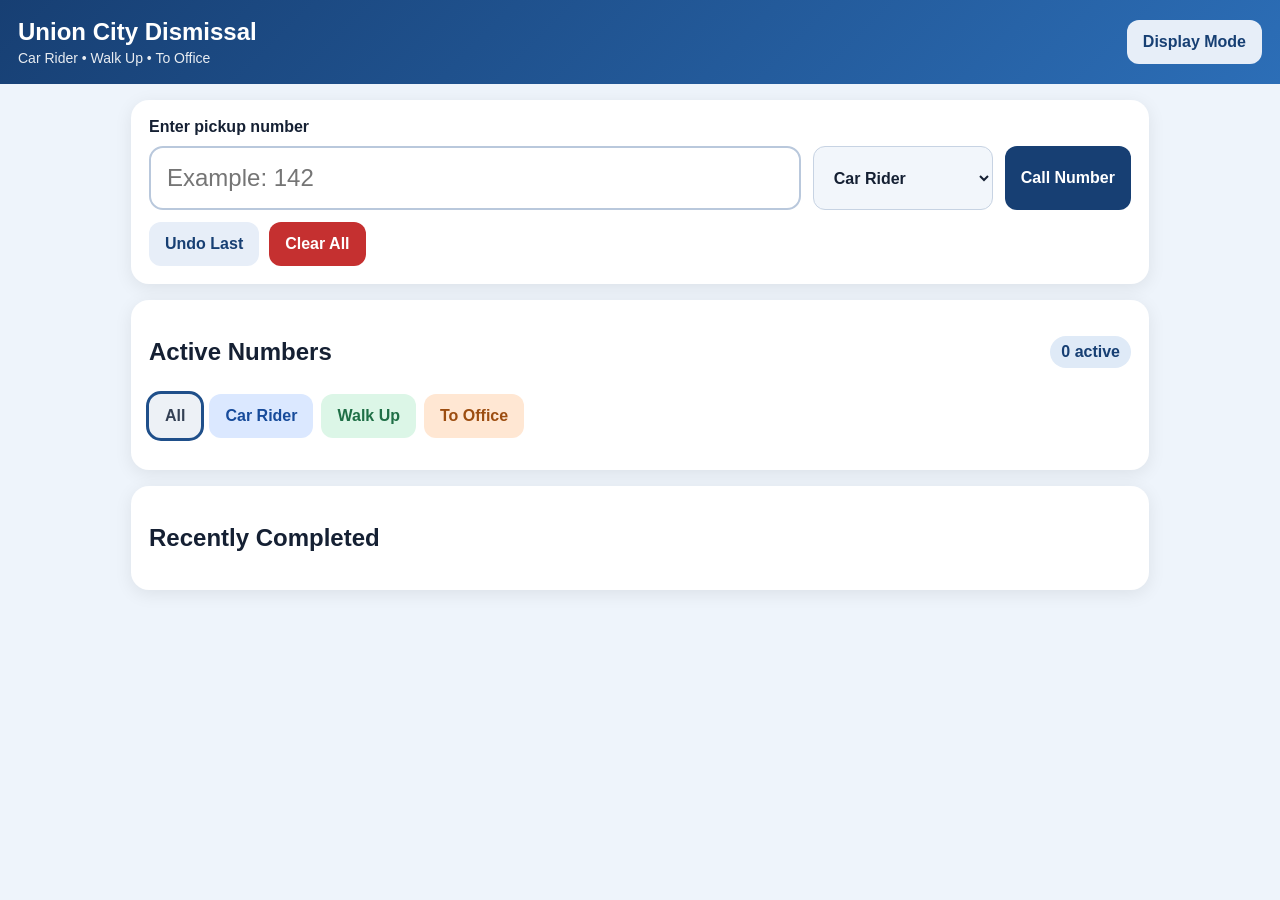
<file: index.html>
<!doctype html>
<html lang="en">
<head>
  <meta charset="utf-8">
  <meta name="viewport" content="width=device-width,initial-scale=1,viewport-fit=cover">
  <meta name="theme-color" content="#173f73">
  <link rel="manifest" href="manifest.webmanifest">
  <link rel="stylesheet" href="styles.css">
  <title>Union City Dismissal</title>
</head>
<body>
<header>
  <div>
    <h1>Union City Dismissal</h1>
    <p>Car Rider • Walk Up • To Office</p>
  </div>
  <button id="modeBtn" class="secondary">Display Mode</button>
</header>

<main>
  <section id="callerView">
    <div class="card">
      <label for="numberInput">Enter pickup number</label>
      <div class="entry-row">
        <input id="numberInput" inputmode="numeric" pattern="[0-9]*" autocomplete="off" placeholder="Example: 142">
        <select id="typeSelect" aria-label="Dismissal type">
          <option value="car">Car Rider</option>
          <option value="walk">Walk Up</option>
          <option value="office">To Office</option>
        </select>
        <button id="callBtn">Call Number</button>
      </div>
      <div class="quick-actions">
        <button id="undoBtn" class="secondary">Undo Last</button>
        <button id="clearBtn" class="danger">Clear All</button>
      </div>
    </div>

    <div class="card">
      <div class="section-title">
        <h2>Active Numbers</h2>
        <span id="countBadge">0 active</span>
      </div>

      <div class="filter-row">
        <button class="filter active" data-filter="all">All</button>
        <button class="filter car" data-filter="car">Car Rider</button>
        <button class="filter walk" data-filter="walk">Walk Up</button>
        <button class="filter office" data-filter="office">To Office</button>
      </div>

      <div id="activeList" class="active-list"></div>
    </div>

    <div class="card">
      <h2>Recently Completed</h2>
      <div id="historyList" class="history-list"></div>
    </div>
  </section>

  <section id="displayView" hidden>
    <div class="display-toolbar">
      <button id="backBtn" class="secondary">Back to Caller</button>
      <button id="fullscreenBtn">Full Screen</button>
      <label class="sound-toggle"><input id="soundToggle" type="checkbox" checked> Sound</label>
      <select id="displayFilter">
        <option value="all">Show All</option>
        <option value="car">Car Rider</option>
        <option value="walk">Walk Up</option>
        <option value="office">To Office</option>
      </select>
    </div>

    <div class="legend">
      <span class="legend-item car">Car Rider</span>
      <span class="legend-item walk">Walk Up</span>
      <span class="legend-item office">To Office</span>
    </div>

    <div id="displayBoard" class="display-board"></div>
    <div class="display-footer">Please report to your dismissal area when your number appears.</div>
  </section>
</main>

<script src="app.js"></script>
</body>
</html>
</file>
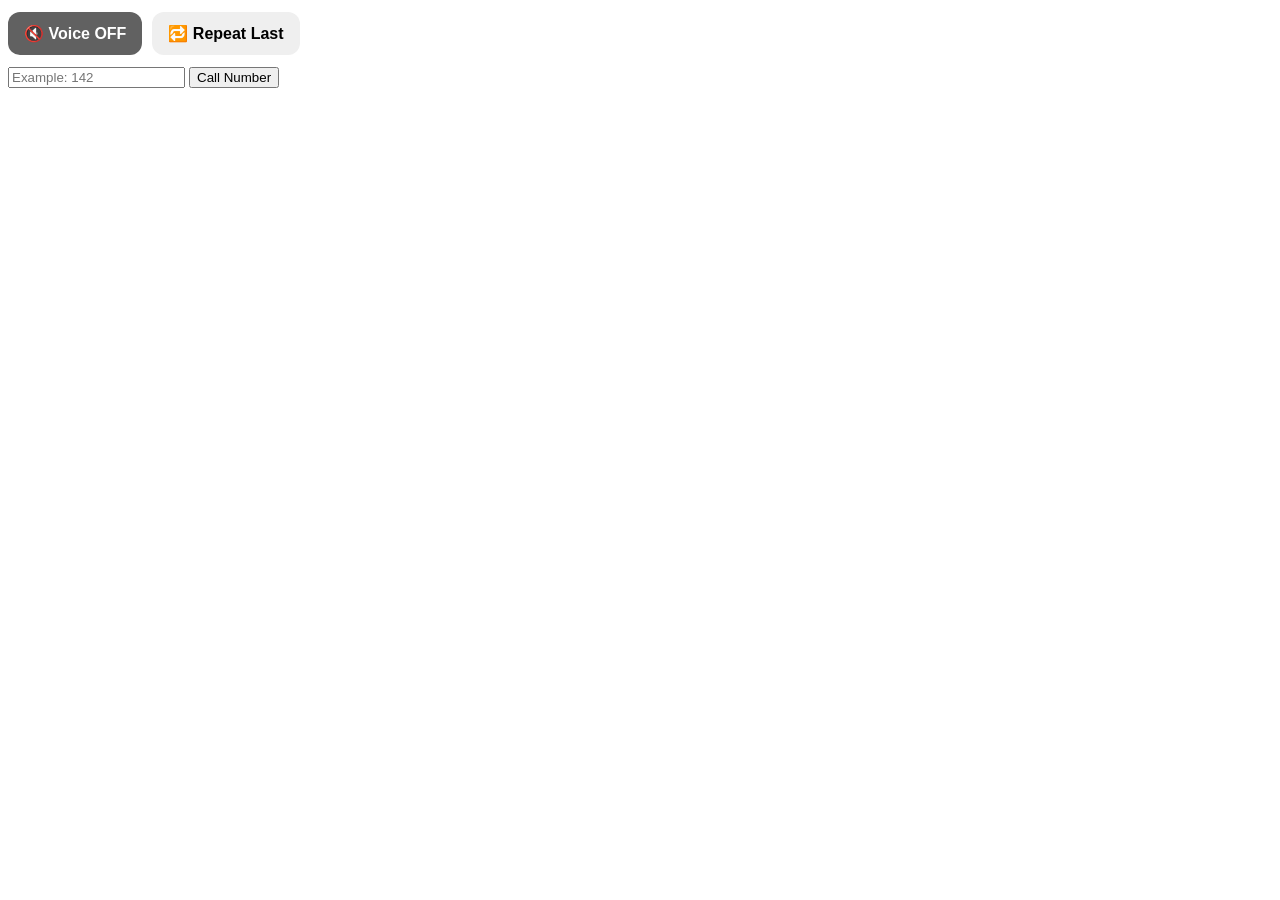
<file: integration-example.html>
<!doctype html>
<html lang="en">
<head>
  <meta charset="utf-8">
  <meta name="viewport" content="width=device-width,initial-scale=1">
  <title>Union City Dismissal Voice Example</title>
  <link rel="stylesheet" href="dismissal-voice.css">
</head>
<body>
  <div id="voice-controls-mount"></div>
  <input id="numberInput" placeholder="Example: 142">
  <button id="callButton">Call Number</button>

  <script src="dismissal-voice.js"></script>
  <script>
    document.getElementById("callButton").addEventListener("click", function () {
      const value = document.getElementById("numberInput").value.trim();
      if (!value) return;
      DismissalVoice.announce(value);
    });
  </script>
</body>
</html>
</file>
<file: styles.css>
:root{
  --blue:#173f73;
  --blue2:#2c6eb7;
  --light:#eef4fb;
  --card:#fff;
  --ink:#152033;
  --muted:#667085;
  --green:#2f855a;
  --red:#c53030;
  --car:#2f6fdd;
  --walk:#2f9e64;
  --office:#e27a1f;
}
*{box-sizing:border-box}
body{margin:0;font-family:-apple-system,BlinkMacSystemFont,"Segoe UI",sans-serif;background:var(--light);color:var(--ink)}
header{display:flex;justify-content:space-between;align-items:center;gap:14px;background:linear-gradient(135deg,var(--blue),var(--blue2));color:#fff;padding:18px}
h1{font-size:24px;margin:0}header p{margin:4px 0 0;font-size:14px;opacity:.9}
button,select{border:0;border-radius:12px;padding:13px 16px;font-size:16px;font-weight:700}
button{background:var(--blue);color:white;cursor:pointer}
button.secondary{background:#e7eef8;color:var(--blue)}
button.danger{background:var(--red)}
main{max-width:1050px;margin:auto;padding:16px}
.card{background:var(--card);border-radius:18px;padding:18px;margin-bottom:16px;box-shadow:0 4px 18px rgba(0,0,0,.08)}
label{font-weight:700}
.entry-row{display:grid;grid-template-columns:1fr 180px auto;gap:12px;margin-top:10px}
input{width:100%;padding:16px;border:2px solid #b9c8dc;border-radius:14px;font-size:24px}
select{background:#f2f6fb;color:var(--ink);border:1px solid #c7d3e3}
.quick-actions{display:flex;gap:10px;margin-top:12px;flex-wrap:wrap}
.section-title{display:flex;justify-content:space-between;align-items:center}
#countBadge{background:#dfeaf7;color:var(--blue);padding:7px 11px;border-radius:999px;font-weight:700}
.filter-row{display:flex;gap:8px;flex-wrap:wrap;margin:8px 0 14px}
.filter{background:#edf1f6;color:#344054}
.filter.active{outline:3px solid #1f4f8a}
.filter.car{background:#dbe8ff;color:#174b9b}
.filter.walk{background:#dcf6e7;color:#1f6f46}
.filter.office{background:#ffe7d3;color:#9c4d10}
.active-list{display:grid;gap:12px}
.active-item{display:grid;grid-template-columns:1fr auto auto;align-items:center;gap:10px;border-radius:16px;padding:14px;border:3px solid transparent}
.active-item.car{background:#eef4ff;border-color:var(--car)}
.active-item.walk{background:#effbf4;border-color:var(--walk)}
.active-item.office{background:#fff5ec;border-color:var(--office)}
.active-number{font-size:38px;font-weight:900}
.meta{font-size:14px;color:var(--muted);font-weight:700}
.done-btn{background:var(--green)}
.recall-btn{background:#7a5af8}
.history-list{display:flex;flex-wrap:wrap;gap:10px}
.history-chip{background:#eef1f5;border-radius:999px;padding:9px 13px;font-weight:700}
.empty{color:var(--muted);padding:18px 0}
.display-toolbar{display:flex;justify-content:center;align-items:center;gap:10px;margin-bottom:12px;flex-wrap:wrap}
.sound-toggle{display:flex;align-items:center;gap:6px;background:#fff;padding:10px 14px;border-radius:12px}
.sound-toggle input{width:auto}
.legend{display:flex;justify-content:center;gap:10px;flex-wrap:wrap;margin-bottom:16px}
.legend-item{padding:9px 14px;border-radius:999px;color:#fff;font-weight:800}
.legend-item.car{background:var(--car)}
.legend-item.walk{background:var(--walk)}
.legend-item.office{background:var(--office)}
.display-board{min-height:68vh;display:grid;grid-template-columns:repeat(2,minmax(0,1fr));gap:18px;align-content:center}
.display-number{display:flex;flex-direction:column;align-items:center;justify-content:center;min-height:180px;border-radius:24px;font-weight:1000;font-size:clamp(72px,13vw,180px);box-shadow:0 6px 24px rgba(0,0,0,.12);border:8px solid transparent;background:#fff}
.display-number.car{color:var(--car);border-color:var(--car)}
.display-number.walk{color:var(--walk);border-color:var(--walk)}
.display-number.office{color:var(--office);border-color:var(--office)}
.display-number.newest{box-shadow:0 0 0 8px #f5c542,0 8px 28px rgba(0,0,0,.2);animation:pulse 1s ease 2}
.display-label{font-size:22px;letter-spacing:.4px;text-transform:uppercase;margin-top:4px}
@keyframes pulse{50%{transform:scale(1.035)}}
.display-empty{grid-column:1/-1;text-align:center;color:var(--muted);font-size:38px;padding:20vh 10px}
.display-footer{text-align:center;font-size:24px;font-weight:700;padding:16px;color:var(--blue)}
body.display-mode{background:#dfeaf7}
body.display-mode header{display:none}
body.display-mode main{max-width:none;padding:18px}
@media(max-width:700px){
  .entry-row{grid-template-columns:1fr}
  .active-item{grid-template-columns:1fr auto}
  .meta{grid-column:1/-1}
  .display-board{grid-template-columns:1fr 1fr}
  .display-number{min-height:135px}
  .display-label{font-size:15px}
}
@media(min-width:1100px){.display-board{grid-template-columns:repeat(3,minmax(0,1fr))}}
</file>
<file: dismissal-voice.css>
.dismissal-voice-controls {
  display: flex;
  gap: 10px;
  flex-wrap: wrap;
  margin: 12px 0;
}
.dismissal-voice-controls button {
  border: 0;
  border-radius: 12px;
  padding: 12px 16px;
  font-size: 16px;
  font-weight: 700;
  cursor: pointer;
}
#dismissalVoiceToggle {
  color: white;
}
</file>
